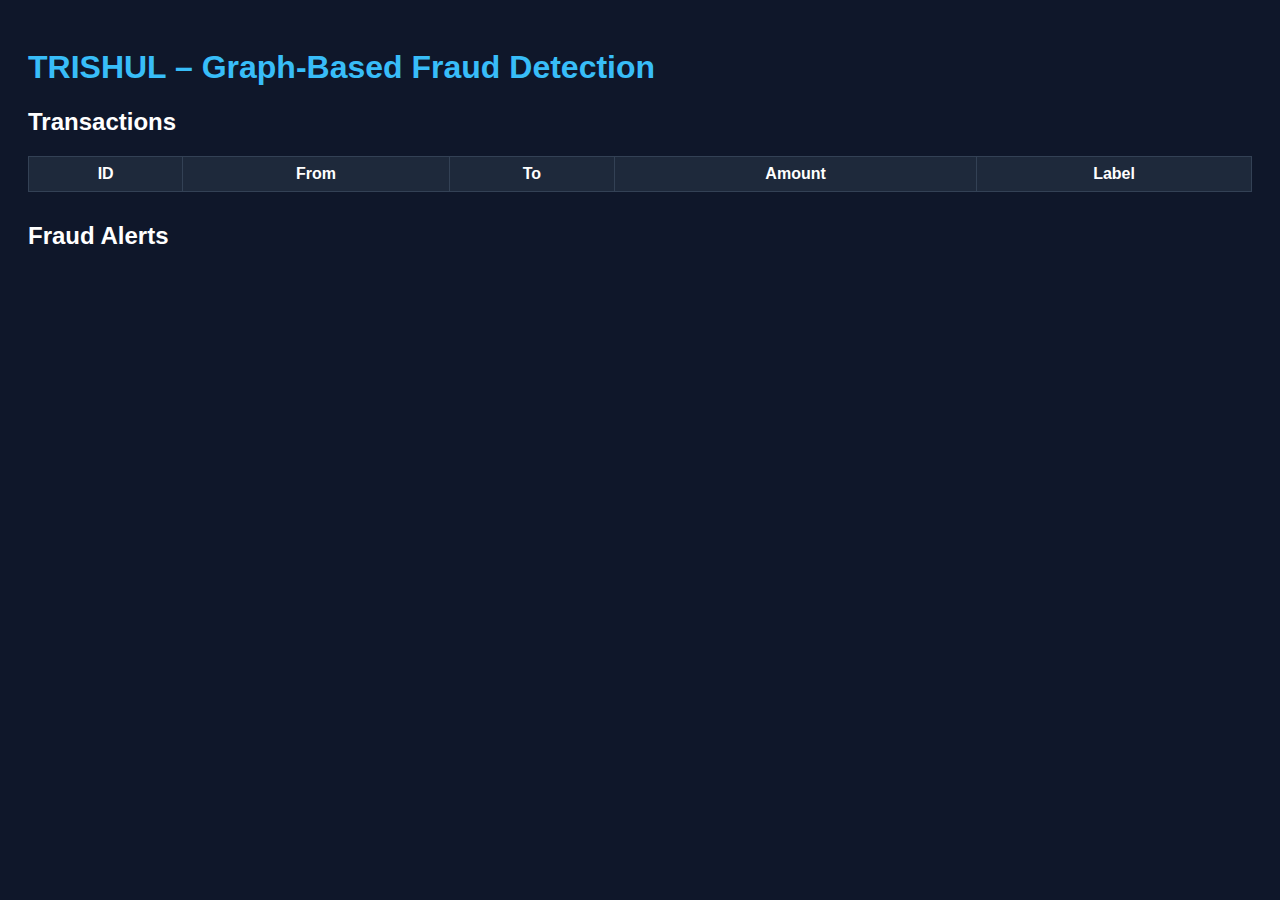
<file: frontend/index.html>
<!DOCTYPE html>
<html>
<head>
    <title>TRISHUL – Fraud Detection Dashboard</title>
    <style>
        body { font-family: Arial; background: #0f172a; color: white; padding: 20px; }
        h1 { color: #38bdf8; }
        table { border-collapse: collapse; width: 100%; margin-bottom: 30px; }
        th, td { border: 1px solid #334155; padding: 8px; text-align: center; }
        th { background: #1e293b; }
        .alert { background: #7f1d1d; padding: 10px; margin-bottom: 10px; }
    </style>
</head>
<body>

<h1>TRISHUL – Graph-Based Fraud Detection</h1>

<h2>Transactions</h2>
<table id="txTable">
    <tr>
        <th>ID</th><th>From</th><th>To</th><th>Amount</th><th>Label</th>
    </tr>
</table>

<h2>Fraud Alerts</h2>
<div id="alerts"></div>

<script>
async function loadData() {
    // Clear old data
    document.getElementById("txTable").innerHTML = `
        <tr>
            <th>ID</th><th>From</th><th>To</th><th>Amount</th><th>Label</th>
        </tr>`;
    document.getElementById("alerts").innerHTML = "";

    // Load transactions
    const txRes = await fetch("http://127.0.0.1:8000/transactions");
    const txs = await txRes.json();

    const table = document.getElementById("txTable");
    txs.forEach(tx => {
        const row = table.insertRow();
        row.insertCell(0).innerText = tx.txn_id;
        row.insertCell(1).innerText = tx.src;
        row.insertCell(2).innerText = tx.dst;
        row.insertCell(3).innerText = tx.amount;
        row.insertCell(4).innerText = tx.label;
    });

    // Load alerts
    const alertRes = await fetch("http://127.0.0.1:8000/alerts");
    const alerts = await alertRes.json();

    const alertDiv = document.getElementById("alerts");
    alerts.forEach(a => {
        const d = document.createElement("div");
        d.className = "alert";
        d.innerHTML = `<b>Account:</b> ${a.account}<br><pre>${a.explanation}</pre>`;
        alertDiv.appendChild(d);
    });
}

// Initial load
loadData();

// Auto refresh every 5 seconds
setInterval(loadData, 5000);
</script>

</body>
</html>
</file>
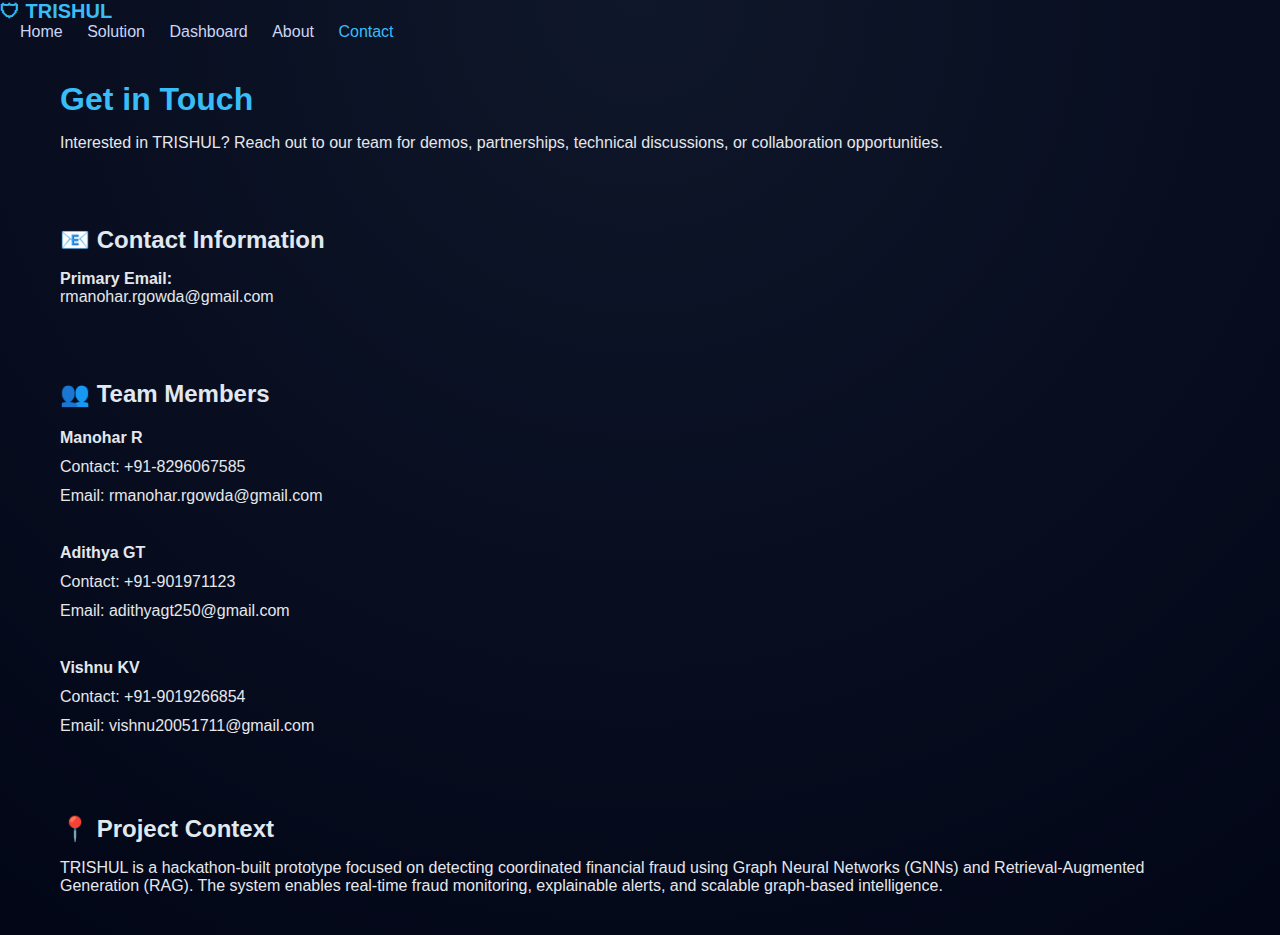
<file: frontend/contact.html>
<!DOCTYPE html>
<html>
<head>
  <title>Contact | TRISHUL</title>
  <link rel="stylesheet" href="style.css">
</head>
<body>

<nav>
  <div class="logo">🛡 TRISHUL</div>
  <div class="links">
    <a href="index.html">Home</a>
    <a href="solution.html">Solution</a>
    <a href="dashboard.html">Dashboard</a>
    <a href="about.html">About</a>
    <a href="contact.html" class="active">Contact</a>
  </div>
</nav>

<div class="container">
  <h1>Get in Touch</h1>
  <p>
    Interested in TRISHUL? Reach out to our team for demos, partnerships,
    technical discussions, or collaboration opportunities.
  </p>

  <br>

  <h2>📧 Contact Information</h2>
  <p>
    <strong>Primary Email:</strong><br>
    rmanohar.rgowda@gmail.com
  </p>

  <br>

  <h2>👥 Team Members</h2>
  <ul style="line-height: 1.8; list-style: none; padding-left: 0;">

    <li>
      <strong>Manohar R</strong><br>
      Contact: +91-8296067585<br>
      Email: rmanohar.rgowda@gmail.com
    </li>

    <br>

    <li>
      <strong>Adithya GT</strong><br>
      Contact: +91-901971123<br>
      Email: adithyagt250@gmail.com
    </li>

    <br>

    <li>
      <strong>Vishnu KV</strong><br>
      Contact: +91-9019266854<br>
      Email: vishnu20051711@gmail.com
    </li>


  </ul>

  <br>

  <h2>📍 Project Context</h2>
  <p>
    TRISHUL is a hackathon-built prototype focused on detecting coordinated
    financial fraud using Graph Neural Networks (GNNs) and Retrieval-Augmented
    Generation (RAG). The system enables real-time fraud monitoring, explainable
    alerts, and scalable graph-based intelligence.
  </p>

</div>

</body>
</html>
</file>
<file: frontend/style.css>
/* GLOBAL */
* {
  box-sizing: border-box;
}

body {
  margin: 0;
  font-family: "Segoe UI", Arial, sans-serif;
  background: radial-gradient(circle at top, #0f172a, #020617);
  color: #e5e7eb;
}

/* NAVBAR */
.navbar {
  display: flex;
  justify-content: space-between;
  align-items: center;
  padding: 16px 32px;
  border-bottom: 1px solid #1e293b;
}

.logo {
  font-size: 20px;
  font-weight: bold;
  color: #38bdf8;
}

.links a {
  margin-left: 20px;
  text-decoration: none;
  color: #cbd5f5;
  font-weight: 500;
}

.links a:hover,
.links a.active {
  color: #38bdf8;
}

/* CONTAINER */
.container {
  max-width: 1200px;
  margin: 40px auto;
  padding: 0 20px;
}

h1 {
  color: #38bdf8;
  margin-bottom: 8px;
}

.subtitle {
  color: #94a3b8;
  margin-bottom: 32px;
}

h2 {
  margin-top: 40px;
  margin-bottom: 12px;
  color: #e2e8f0;
}

/* CARD */
.card {
  background: rgba(15, 23, 42, 0.7);
  border: 1px solid #1e293b;
  border-radius: 10px;
  padding: 16px;
  overflow-x: auto;
}

/* TABLE */
table {
  width: 100%;
  border-collapse: collapse;
}

th, td {
  padding: 10px;
  text-align: center;
  border-bottom: 1px solid #334155;
}

th {
  background: #020617;
  color: #38bdf8;
}

/* ALERTS */
.alert {
  background: #7f1d1d;
  border-left: 5px solid #ef4444;
  padding: 16px;
  margin-bottom: 16px;
  border-radius: 8px;
}

/* 🔥 FIX FOR TEXT OVERFLOW */
.alert pre {
  white-space: pre-wrap;
  word-wrap: break-word;
  overflow-wrap: break-word;
  margin: 0;
  font-family: inherit;
  line-height: 1.5;
}
</file>
